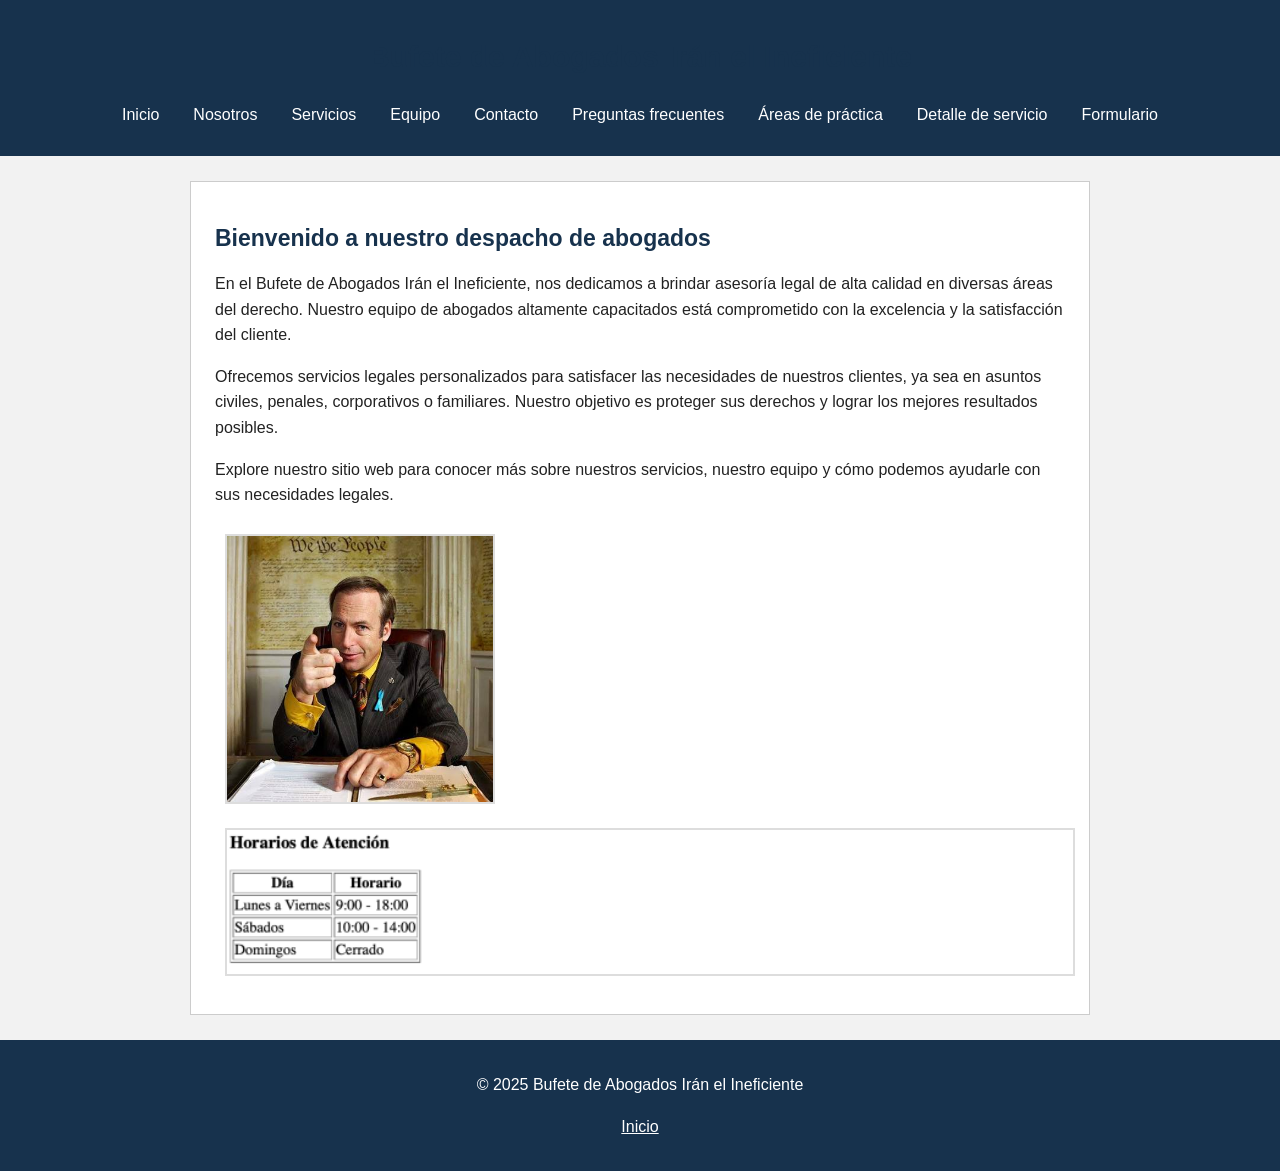
<file: index.html>
<!DOCTYPE html>
<html lang="es">
<head>
    <meta charset="UTF-8">
    <meta name="viewport" content="width=device-width, initial-scale=1.0">
    <title>Inicio | Bufete de Abogados Irán el Ineficiente</title>
    <link rel="stylesheet" href="assets/abogados.css">
</head>
<body>
    <header>
        <h1>Bufete de Abogados Irán el Ineficiente</h1>
        <nav id="menu">
            <ul>
                <li><a href="index.html">Inicio</a></li>
                <li><a href="examen-abogados/about.html">Nosotros</a></li>
                <li><a href="examen-abogados/services.html">Servicios</a></li>
                <li><a href="examen-abogados/team.html">Equipo</a></li>
                <li><a href="examen-abogados/contact.html">Contacto</a></li>
                <li><a href="examen-abogados/faq.html">Preguntas frecuentes</a></li>
                <li><a href="examen-abogados/practice-areas.html">Áreas de práctica</a></li>
                <li><a href="examen-abogados/service-detail.html">Detalle de servicio</a></li>
                <li><a href="examen-abogados/formulario.html">Formulario</a></li>
            </ul>
        </nav>
    </header>

    <main class="contenido">
        <section>
 <h2>Bienvenido a nuestro despacho de abogados</h2>
    <p>En el Bufete de Abogados Irán el Ineficiente, nos dedicamos a brindar asesoría legal de alta calidad en diversas áreas del derecho. Nuestro equipo de abogados altamente capacitados está comprometido con la excelencia y la satisfacción del cliente.</p>
    <p>Ofrecemos servicios legales personalizados para satisfacer las necesidades de nuestros clientes, ya sea en asuntos civiles, penales, corporativos o familiares. Nuestro objetivo es proteger sus derechos y lograr los mejores resultados posibles.</p>
    <p>Explore nuestro sitio web para conocer más sobre nuestros servicios, nuestro equipo y cómo podemos ayudarle con sus necesidades legales.</p>


    <img src="examen-abogados/images/saul.jpg" alt="Imagen de abogados" width="270">

    <img src="examen-abogados/images/horario.png" alt="Imagen de abogados" width="1700">

        </section>
    </main>

     <footer>
        <p>© 2025 Bufete de Abogados Irán el Ineficiente</p>
        <p><a href="index.html">Inicio</a></p>
    </footer>
</body>
</html>
</file>
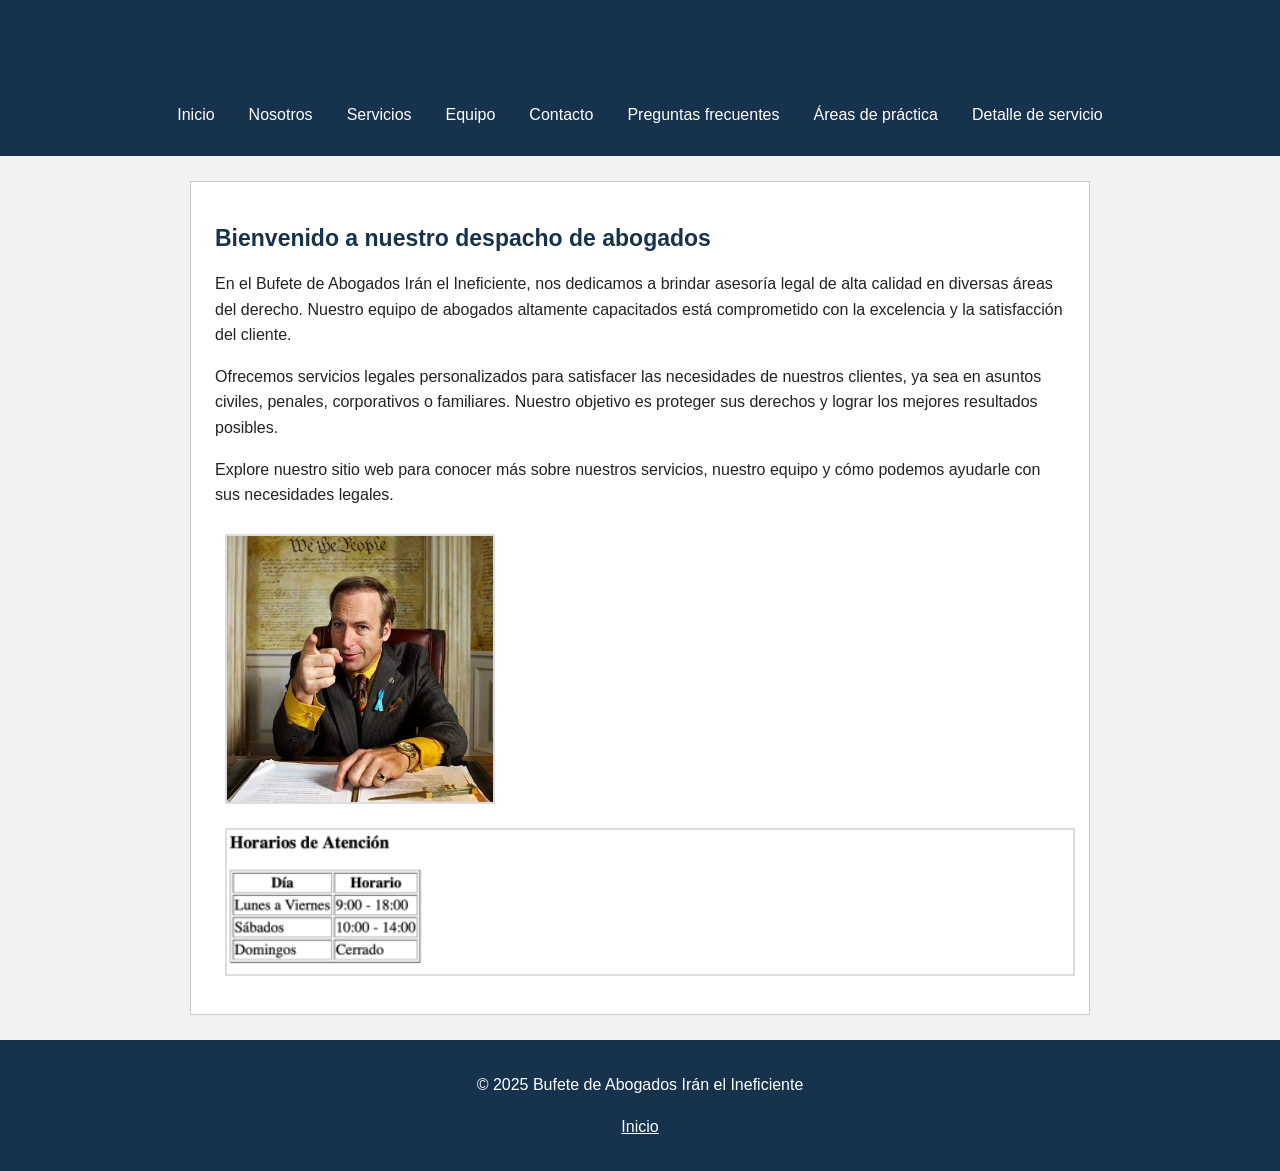
<file: examen-abogados/index.html>
<!DOCTYPE html>
<html lang="es">
<head>
    <meta charset="UTF-8">
    <meta name="viewport" content="width=device-width, initial-scale=1.0">
    <title>Inicio | Bufete de Abogados Irán el Ineficiente</title>
    <link rel="stylesheet" href="../assets/abogados.css">
</head>
<body>
    <header>
        <h1>Bufete de Abogados Irán el Ineficiente</h1>
        <nav id="menu">
            <ul>
                <li><a href="index.html">Inicio</a></li>
                <li><a href="about.html">Nosotros</a></li>
                <li><a href="services.html">Servicios</a></li>
                <li><a href="team.html">Equipo</a></li>
                <li><a href="contact.html">Contacto</a></li>
                <li><a href="faq.html">Preguntas frecuentes</a></li>
                <li><a href="practice-areas.html">Áreas de práctica</a></li>
                <li><a href="service-detail.html">Detalle de servicio</a></li>
            </ul>
        </nav>
    </header>

    <main class="contenido">
        <section>
 <h2>Bienvenido a nuestro despacho de abogados</h2>
    <p>En el Bufete de Abogados Irán el Ineficiente, nos dedicamos a brindar asesoría legal de alta calidad en diversas áreas del derecho. Nuestro equipo de abogados altamente capacitados está comprometido con la excelencia y la satisfacción del cliente.</p>
    <p>Ofrecemos servicios legales personalizados para satisfacer las necesidades de nuestros clientes, ya sea en asuntos civiles, penales, corporativos o familiares. Nuestro objetivo es proteger sus derechos y lograr los mejores resultados posibles.</p>
    <p>Explore nuestro sitio web para conocer más sobre nuestros servicios, nuestro equipo y cómo podemos ayudarle con sus necesidades legales.</p>


    <img src="images/saul.jpg" alt="Imagen de abogados" width="270">

    <img src="images/horario.png" alt="Imagen de abogados" width="1700">

        </section>
    </main>

     <footer>
        <p>© 2025 Bufete de Abogados Irán el Ineficiente</p>
        <p><a href="index.html">Inicio</a></p>
    </footer>
</body>
</html>
</file>
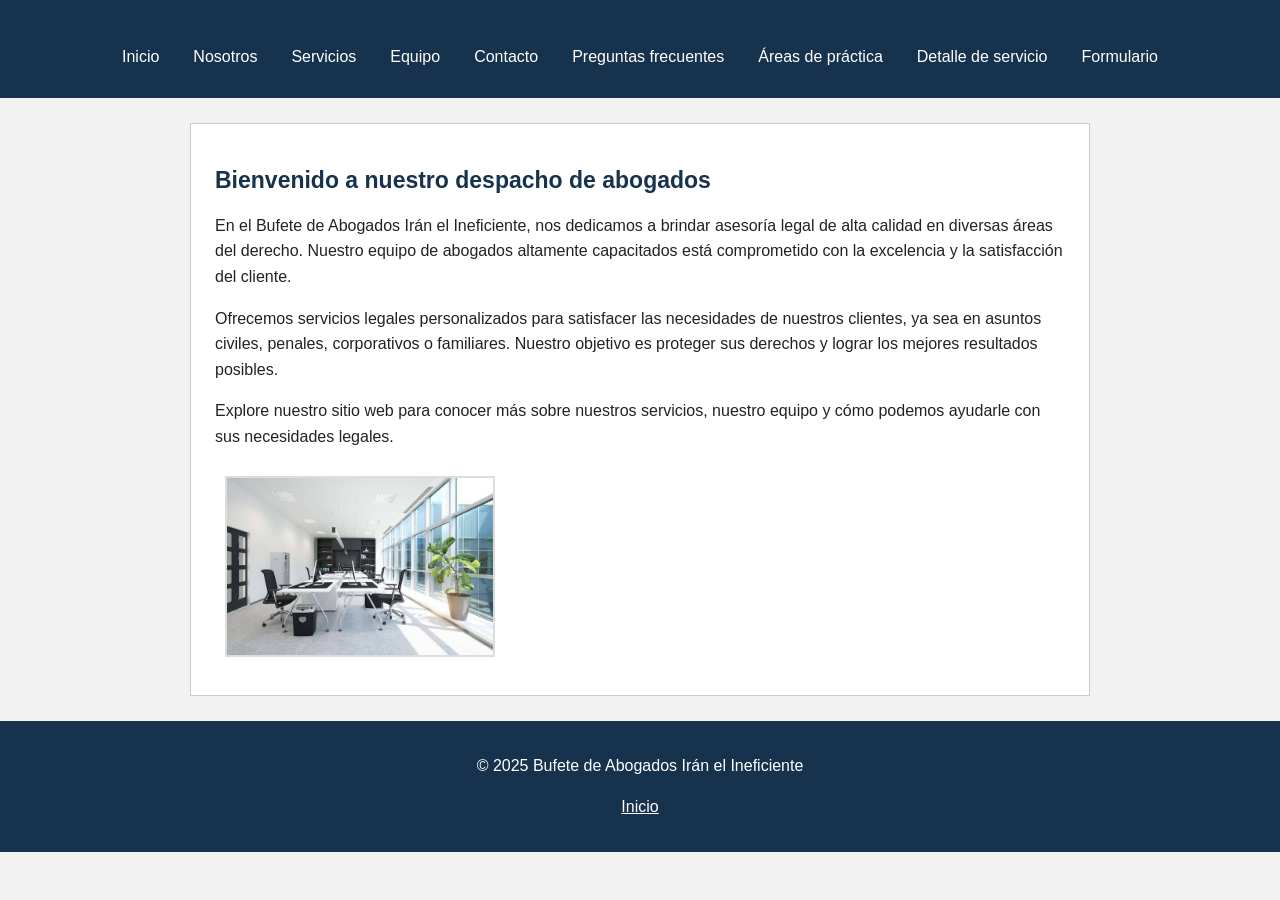
<file: examen-abogados/about.html>
<!DOCTYPE html>
<html lang="es">
<head>
	<meta charset="UTF-8">
	<meta name="viewport" content="width=device-width, initial-scale=1.0">
	<title>Nosotros | Bufete de Abogados Irán el Ineficiente</title>
    <link rel="stylesheet" href="../assets/abogados.css">
</head>
<body>
    <header>
    <nav id="menu">
        <ul>
            <li><a href="../index.html">Inicio</a></li>
            <li><a href="about.html">Nosotros</a></li>
            <li><a href="services.html">Servicios</a></li>
            <li><a href="team.html">Equipo</a></li>
            <li><a href="contact.html">Contacto</a></li>
            <li><a href="faq.html">Preguntas frecuentes</a></li>
            <li><a href="practice-areas.html">Áreas de práctica</a></li>
            <li><a href="service-detail.html">Detalle de servicio</a></li>
            <li><a href="formulario.html">Formulario</a></li>
        </ul>
    </nav>
    </header>
    <main class="contenido">
        <section>
 <h2>Bienvenido a nuestro despacho de abogados</h2>
    <p>En el Bufete de Abogados Irán el Ineficiente, nos dedicamos a brindar asesoría legal de alta calidad en diversas áreas del derecho. Nuestro equipo de abogados altamente capacitados está comprometido con la excelencia y la satisfacción del cliente.</p>
    <p>Ofrecemos servicios legales personalizados para satisfacer las necesidades de nuestros clientes, ya sea en asuntos civiles, penales, corporativos o familiares. Nuestro objetivo es proteger sus derechos y lograr los mejores resultados posibles.</p>
    <p>Explore nuestro sitio web para conocer más sobre nuestros servicios, nuestro equipo y cómo podemos ayudarle con sus necesidades legales.</p>

    <img src="images/oficina.jpg" alt="Despacho de abogados con un ambiente profesional y moderno, mostrando una sala de reuniones y escritorios de trabajo en una oficina corporativa. Dos personas en segundo plano conversan mientras una persona se encuentra sentada frente a una computadora, rodeados por estanterías con libros legales y una lámpara de escritorio. El espacio transmite confianza, organización y atención profesional. El texto visible en la imagen es minimalista y no incluye palabras principales. " width="270">
        </section>
    </main>
    <footer>
        <p>© 2025 Bufete de Abogados Irán el Ineficiente</p>
        <p><a href="../index.html">Inicio</a></p>
    </footer>
</body>
</html>
</file>
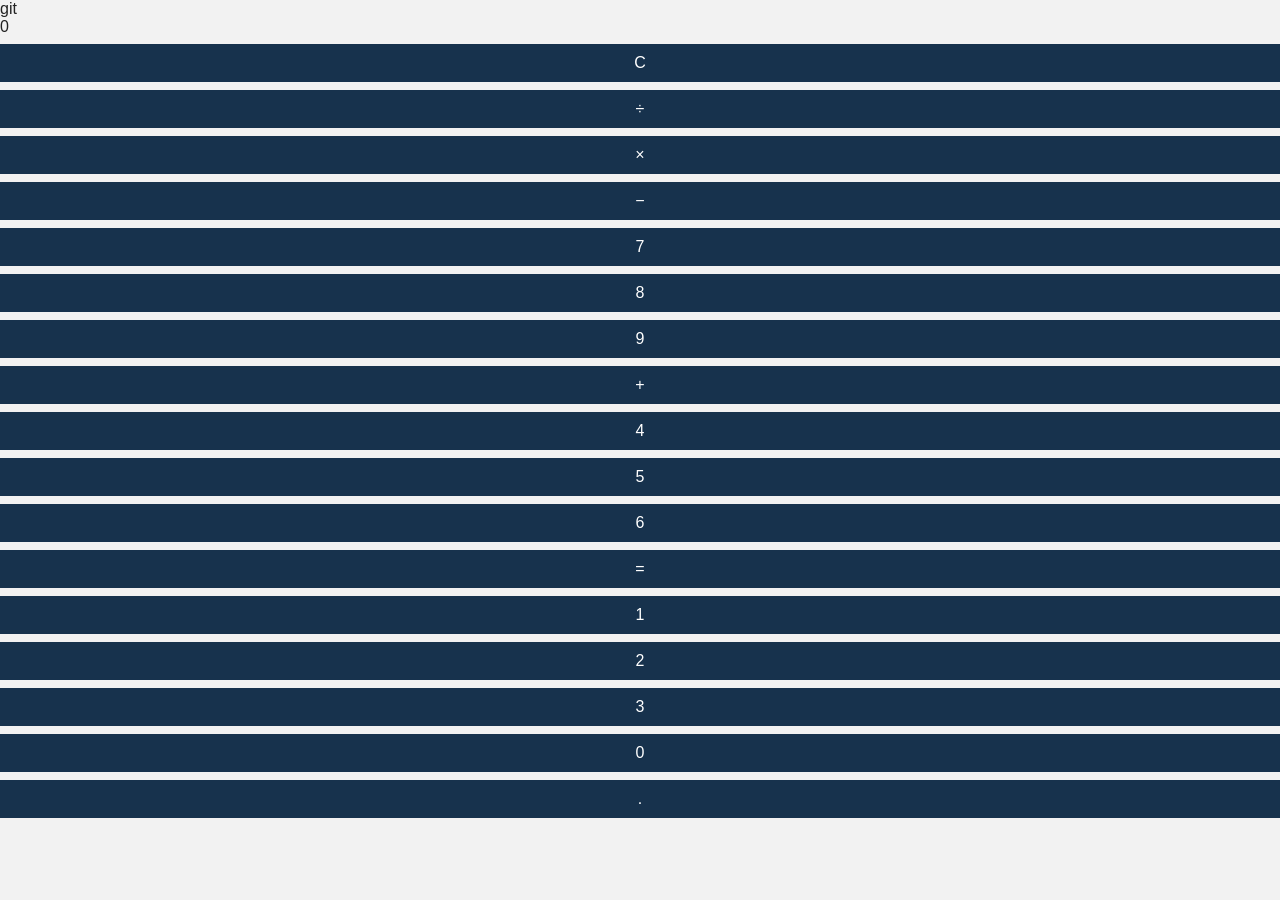
<file: examen-abogados/calculadora.html>
git<!DOCTYPE html>
<html lang="es">
<head>
    <meta charset="UTF-8">
    <meta name="viewport" content="width=device-width, initial-scale=1.0">
    <title>Calculadora | Bufete de Abogados Irán el Ineficiente</title>
    <link rel="stylesheet" href="../assets/abogados.css">
    <script src="../assets/calculadora.js" defer></script>
</head>
<body>
    <main class="calculadora-pagina">
        <div class="calculadora" aria-label="Calculadora">
            <output class="calculadora-pantalla" id="pantalla" aria-live="polite" aria-atomic="true">0</output>
            <div class="calculadora-teclas">
                <button class="tecla tecla-accion" type="button" data-action="clear" aria-label="Borrar todo">C</button>
                <button class="tecla tecla-operador" type="button" data-operator="/" aria-label="Dividir">÷</button>
                <button class="tecla tecla-operador" type="button" data-operator="*" aria-label="Multiplicar">×</button>
                <button class="tecla tecla-operador" type="button" data-operator="-" aria-label="Restar">−</button>
                <button class="tecla" type="button" data-digit="7">7</button>
                <button class="tecla" type="button" data-digit="8">8</button>
                <button class="tecla" type="button" data-digit="9">9</button>
                <button class="tecla tecla-operador" type="button" data-operator="+" aria-label="Sumar">+</button>
                <button class="tecla" type="button" data-digit="4">4</button>
                <button class="tecla" type="button" data-digit="5">5</button>
                <button class="tecla" type="button" data-digit="6">6</button>
                <button class="tecla tecla-igual" type="button" data-action="equals" aria-label="Resultado">=</button>
                <button class="tecla" type="button" data-digit="1">1</button>
                <button class="tecla" type="button" data-digit="2">2</button>
                <button class="tecla" type="button" data-digit="3">3</button>
                <button class="tecla tecla-cero" type="button" data-digit="0">0</button>
                <button class="tecla" type="button" data-action="decimal" aria-label="Punto decimal">.</button>
            </div>
        </div>
    </main>
</body>
</html>
</file>
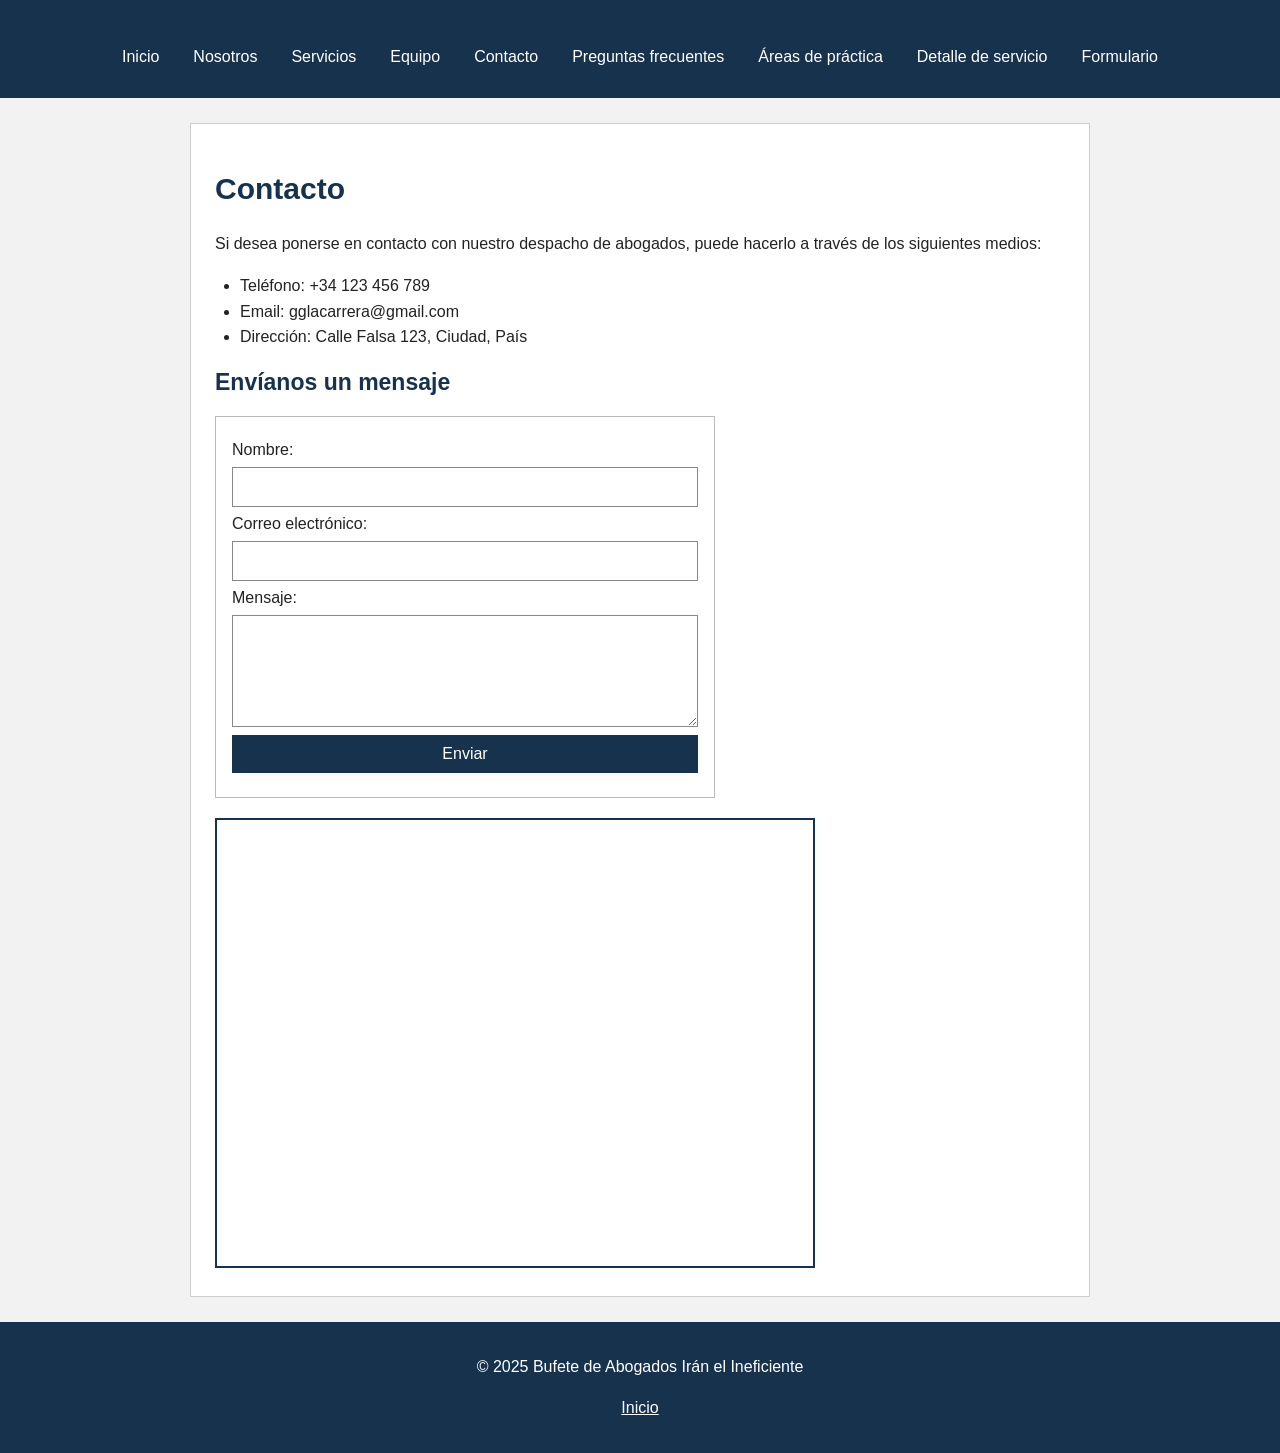
<file: examen-abogados/contact.html>
<!DOCTYPE html>
<html lang="es">
<head>
    <meta charset="UTF-8">
    <meta name="viewport" content="width=device-width, initial-scale=1.0">
    <title>Contacto | Bufete de Abogados Irán el Ineficiente</title>
    <link rel="stylesheet" href="../assets/abogados.css">
</head>
<body>
    <header>
    <nav id="menu">
        <ul>
            <li><a href="../index.html">Inicio</a></li>
            <li><a href="about.html">Nosotros</a></li>
            <li><a href="services.html">Servicios</a></li>
            <li><a href="team.html">Equipo</a></li>
            <li><a href="contact.html">Contacto</a></li>
            <li><a href="faq.html">Preguntas frecuentes</a></li>
            <li><a href="practice-areas.html">Áreas de práctica</a></li>
            <li><a href="service-detail.html">Detalle de servicio</a></li>
            <li><a href="formulario.html">Formulario</a></li>
        </ul>
    </nav>
    </header>
    <main class="contenido">
        <section>
<h1>Contacto</h1>
    <p>Si desea ponerse en contacto con nuestro despacho de abogados, puede hacerlo a través de los siguientes medios:</p>
    <ul>
        <li>Teléfono: +34 123 456 789</li>
        <li>Email: gglacarrera@gmail.com</li>
        <li>Dirección: Calle Falsa 123, Ciudad, País</li>
    </ul>

    <h2>Envíanos un mensaje</h2>
    <form novalidate>
        <label for="nombre">Nombre:</label>
        <input type="text" id="nombre" name="nombre">

        <label for="correo">Correo electrónico:</label>
        <input type="text" id="correo" name="correo">

        <label for="mensaje">Mensaje:</label>
        <textarea id="mensaje" name="mensaje" rows="5"></textarea>

        <button type="button">Enviar</button>
    </form>

   <iframe
        title="Mapa de Ciudad de México"
        src="https://www.google.com/maps?q=Ciudad+de+Mexico&output=embed"
        width="600"
        height="450"
        allowfullscreen=""
        loading="lazy"
        referrerpolicy="no-referrer-when-downgrade">
    </iframe>

        </section>
    </main>
    <footer>
        <p>© 2025 Bufete de Abogados Irán el Ineficiente</p>
        <p><a href="../index.html">Inicio</a></p>
    </footer>
</body>
</html>
</file>
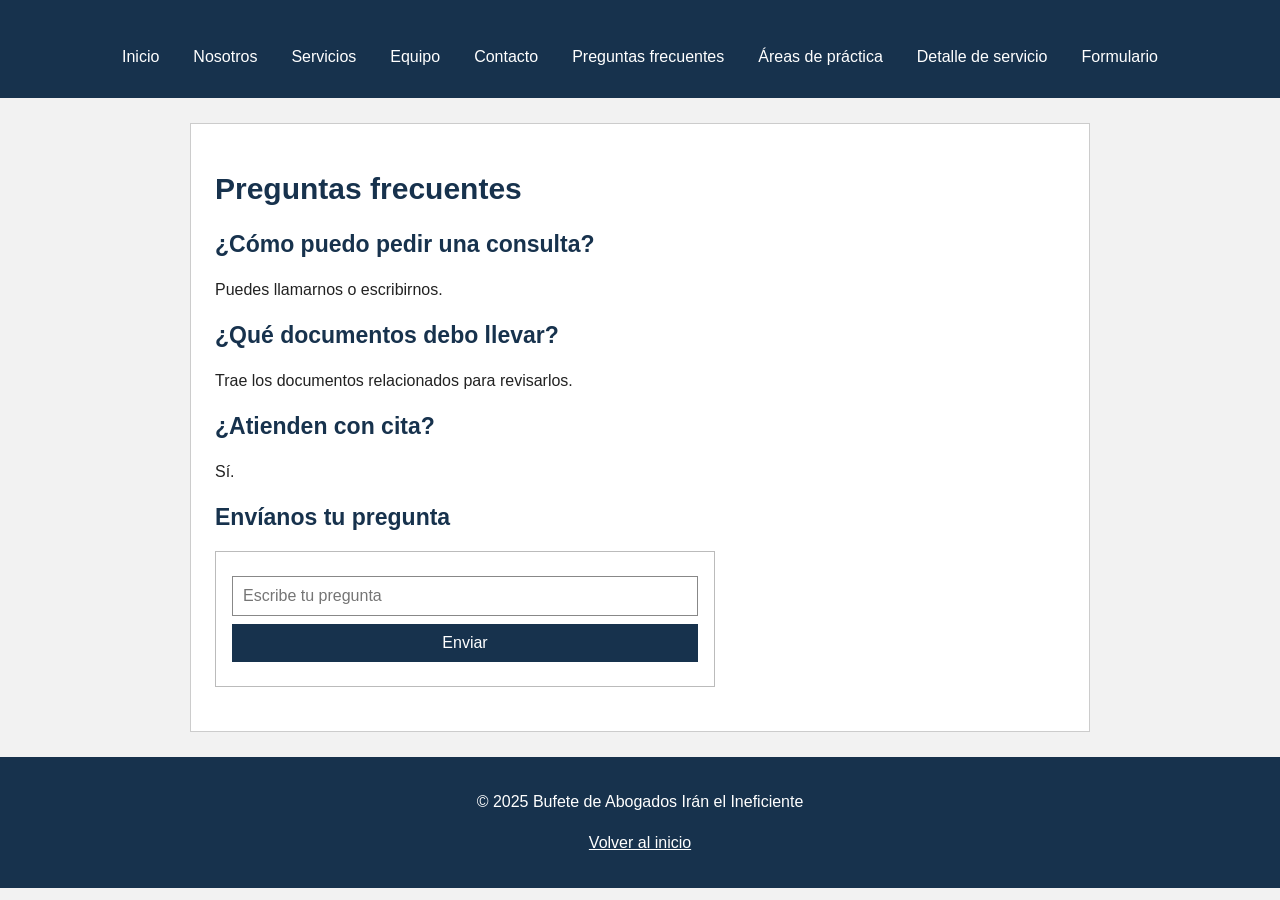
<file: examen-abogados/faq.html>
<!DOCTYPE html>
<html lang="es">
<head>
    <meta charset="UTF-8">
    <meta name="viewport" content="width=device-width, initial-scale=1.0">
    <title>Preguntas frecuentes | Bufete de Abogados Irán el Ineficiente</title>
    <link rel="stylesheet" href="../assets/abogados.css">
</head>
<body>
    <header>
    <nav id="menu">
        <ul>
            <li><a href="../index.html">Inicio</a></li>
            <li><a href="about.html">Nosotros</a></li>
            <li><a href="services.html">Servicios</a></li>
            <li><a href="team.html">Equipo</a></li>
            <li><a href="contact.html">Contacto</a></li>
            <li><a href="faq.html">Preguntas frecuentes</a></li>
            <li><a href="practice-areas.html">Áreas de práctica</a></li>
            <li><a href="service-detail.html">Detalle de servicio</a></li>
            <li><a href="formulario.html">Formulario</a></li>
        </ul>
    </nav>

    </header>
    <main class="contenido">
        <section>
    <h1>Preguntas frecuentes</h1>

    <h2>¿Cómo puedo pedir una consulta?</h2>
    <p>Puedes llamarnos o escribirnos.</p>

    <h2>¿Qué documentos debo llevar?</h2>
    <p>Trae los documentos relacionados  para revisarlos.</p>

    <h2>¿Atienden con cita?</h2>
    <p>Sí.</p>

    <h2>Envíanos tu pregunta</h2>
    <form novalidate>
        <input type="text" name="pregunta" placeholder="Escribe tu pregunta">
        <button type="button">Enviar</button>
    </form>
        </section>
    </main>
    <footer>
        <p>© 2025 Bufete de Abogados Irán el Ineficiente</p>
        <p><a href="../index.html">Volver al inicio</a></p>
    </footer>
</body>
</html>
</file>
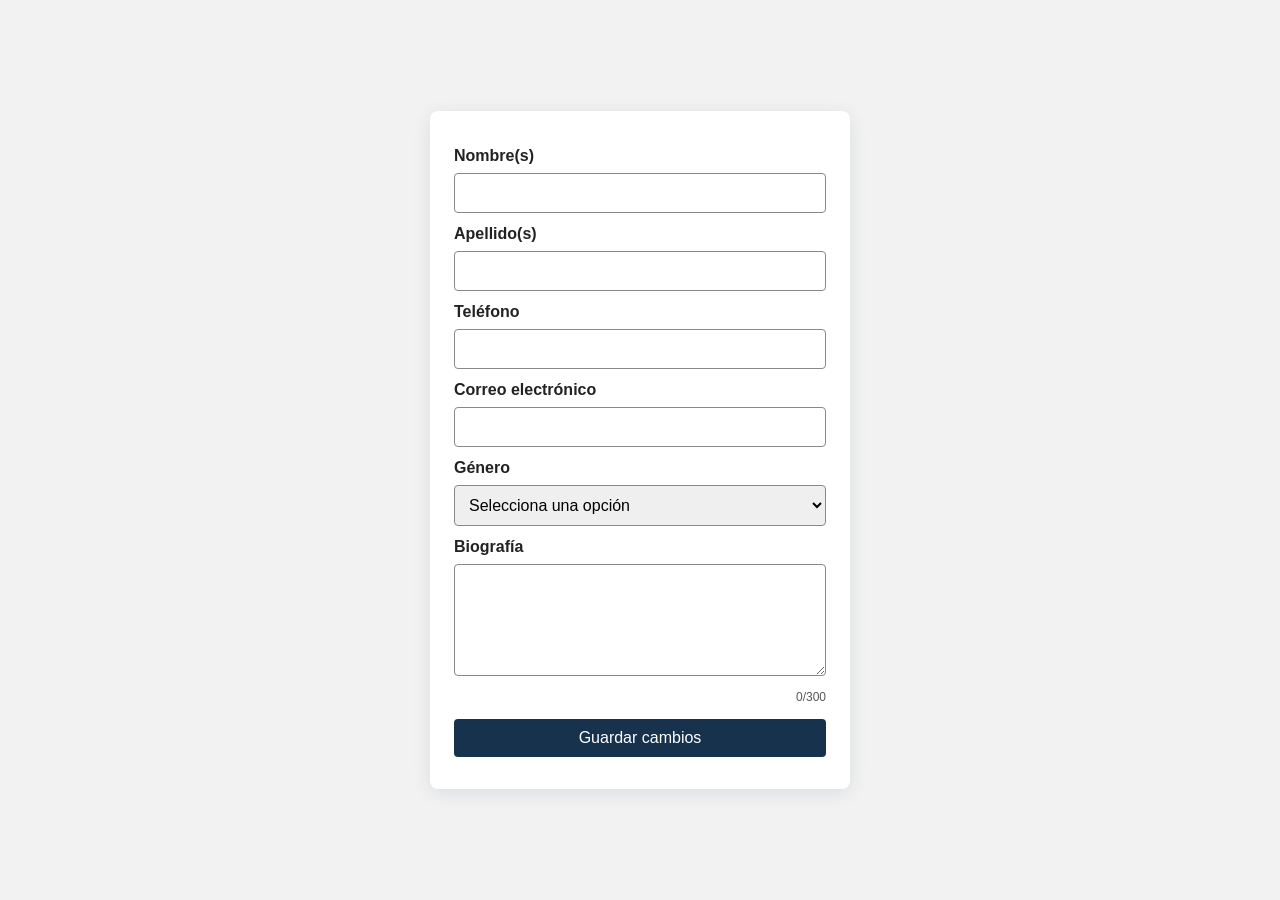
<file: examen-abogados/formulario.html>
<!DOCTYPE html>
<html lang="es">
<head>
    <meta charset="UTF-8">
    <meta name="viewport" content="width=device-width, initial-scale=1.0">
    <title>Formulario</title>
    <link rel="stylesheet" href="../assets/abogados.css">
    <script src="../assets/formulario.js" defer></script>
</head>
<body>
    <main class="formulario-pagina">
        <form class="formulario-registro" id="formulario-registro" autocomplete="off">
            <label for="nombres">Nombre(s)</label>
            <input id="nombres" name="nombres" type="text" onkeypress="return permitirLetras(event)" required>

            <label for="apellidos">Apellido(s)</label>
            <input id="apellidos" name="apellidos" type="text" onkeypress="return permitirLetras(event)" required>

            <label for="telefono">Teléfono</label>
            <input id="telefono" name="telefono" type="tel" onkeypress="return permitirNumeros(event)" required>

            <label for="correo">Correo electrónico</label>
            <input id="correo" name="correo" type="email" onkeypress="return permitirCorreo(event)" required>

            <label for="genero">Género</label>
            <select id="genero" name="genero" required>
                <option value="">Selecciona una opción</option>
                <option value="Femenino">Femenino</option>
                <option value="Masculino">Masculino</option>
                <option value="Otro">Otro</option>
            </select>

            <label for="biografia">Biografía</label>
            <textarea id="biografia" name="biografia" rows="5" maxlength="300"></textarea>
            <p class="contador-biografia"><span id="contador">0</span>/300</p>

            <button type="submit">Guardar cambios</button>
        </form>
    </main>
</body>
</html>
</file>
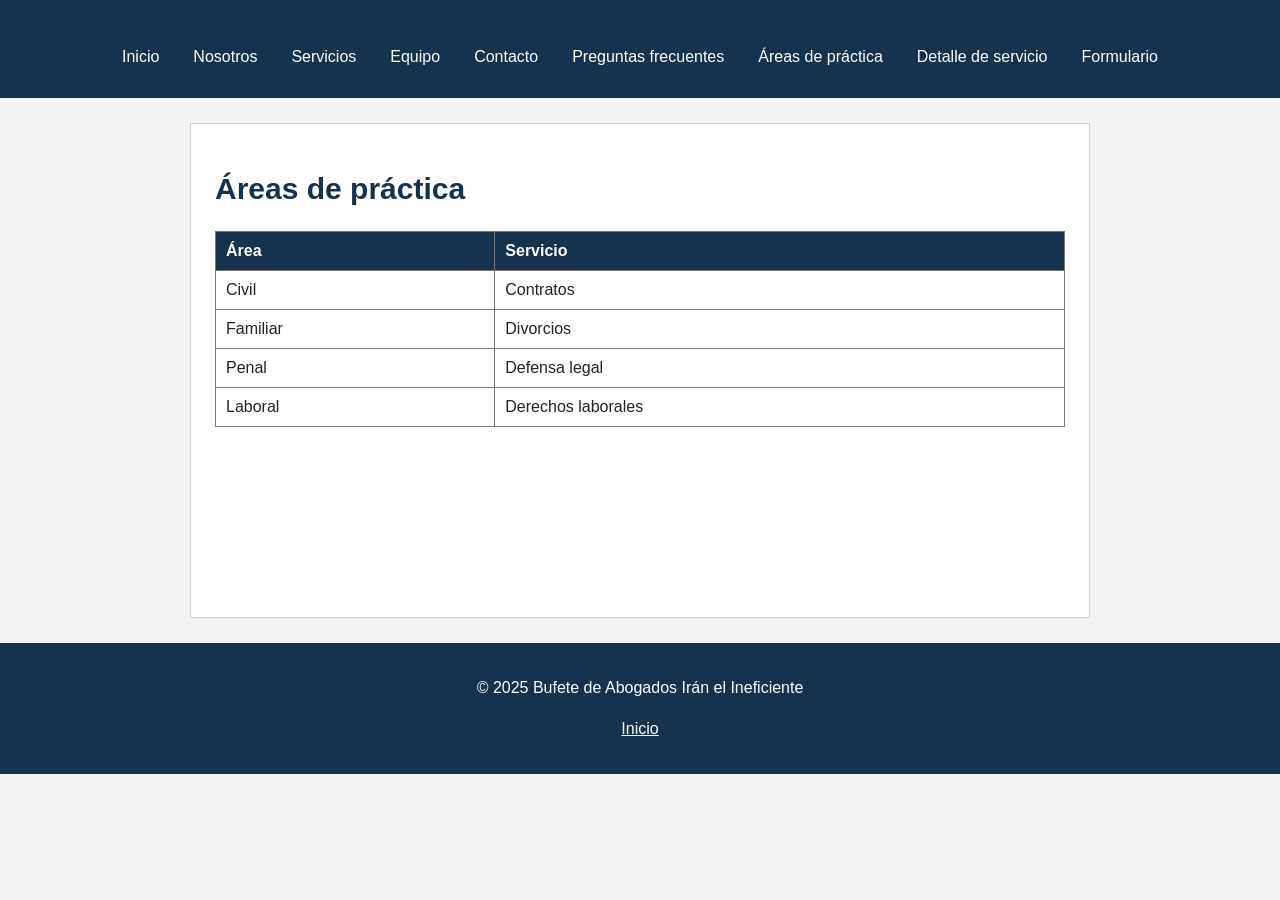
<file: examen-abogados/practice-areas.html>
<!DOCTYPE html>
<html lang="es">
<head>
	<meta charset="UTF-8">
	<meta name="viewport" content="width=device-width, initial-scale=1.0">
	<title>Áreas de práctica | Bufete de Abogados Irán el Ineficiente</title>
    <link rel="stylesheet" href="../assets/abogados.css">
</head>
<body>
    <header>
    <nav id="menu">
        <ul>
            <li><a href="../index.html">Inicio</a></li>
            <li><a href="about.html">Nosotros</a></li>
            <li><a href="services.html">Servicios</a></li>
            <li><a href="team.html">Equipo</a></li>
            <li><a href="contact.html">Contacto</a></li>
            <li><a href="faq.html">Preguntas frecuentes</a></li>
            <li><a href="practice-areas.html">Áreas de práctica</a></li>
            <li><a href="service-detail.html">Detalle de servicio</a></li>
            <li><a href="formulario.html">Formulario</a></li>
        </ul>
    </nav>
    </header>
    <main class="contenido">
        <section>
	<h1>Áreas de práctica</h1>
	<table border="1">
		<tr><th>Área</th><th>Servicio</th></tr>
		<tr><td>Civil</td><td>Contratos</td></tr>
		<tr><td>Familiar</td><td>Divorcios</td></tr>
		<tr><td>Penal</td><td>Defensa legal</td></tr>
		<tr><td>Laboral</td><td>Derechos laborales</td></tr>
	</table>
        </section>
    </main>
    <footer>
        <p>© 2025 Bufete de Abogados Irán el Ineficiente</p>
        <p><a href="../index.html">Inicio</a></p>
    </footer>
</body>
</html>
</file>
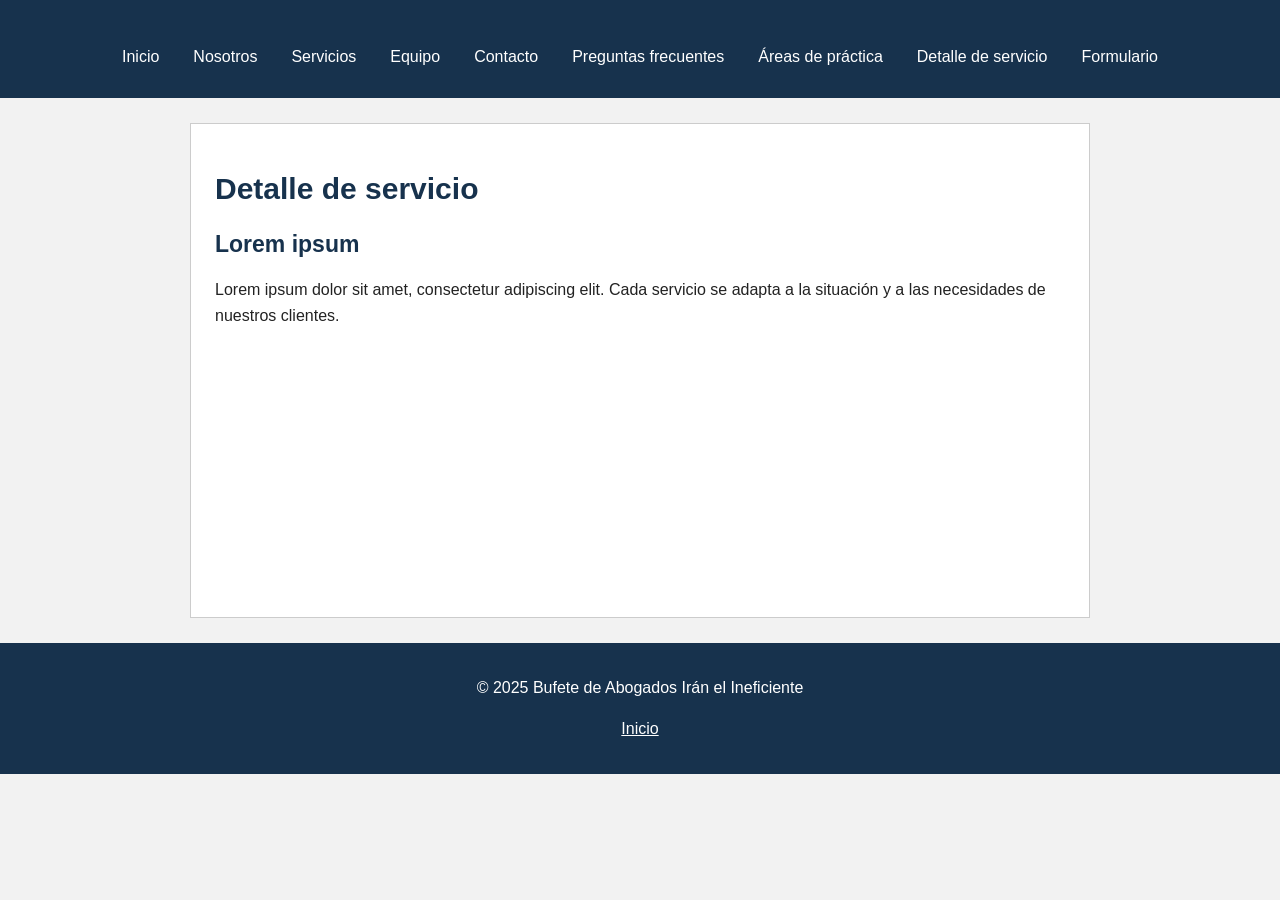
<file: examen-abogados/service-detail.html>
<!DOCTYPE html>
<html lang="es">
<head>
	<meta charset="UTF-8">
	<meta name="viewport" content="width=device-width, initial-scale=1.0">
	<title>Detalle de servicio | Bufete de Abogados Irán el Ineficiente</title>
    <link rel="stylesheet" href="../assets/abogados.css">
</head>
<body>
    <header>
    <nav id="menu">
        <ul>
            <li><a href="../index.html">Inicio</a></li>
            <li><a href="about.html">Nosotros</a></li>
            <li><a href="services.html">Servicios</a></li>
            <li><a href="team.html">Equipo</a></li>
            <li><a href="contact.html">Contacto</a></li>
            <li><a href="faq.html">Preguntas frecuentes</a></li>
            <li><a href="practice-areas.html">Áreas de práctica</a></li>
            <li><a href="service-detail.html">Detalle de servicio</a></li>
            <li><a href="formulario.html">Formulario</a></li>
        </ul>
    </nav>
    </header>

    <main class="contenido">
        <section>
            <h1>Detalle de servicio</h1>
            <h2>Lorem ipsum</h2>
            <p>Lorem ipsum dolor sit amet, consectetur adipiscing elit. Cada servicio se adapta a la situación y a las necesidades de nuestros clientes.</p>
        </section>
    </main>
    <footer>
        <p>© 2025 Bufete de Abogados Irán el Ineficiente</p>
        <p><a href="../index.html">Inicio</a></p>
    </footer>
</body>
</html>
</file>
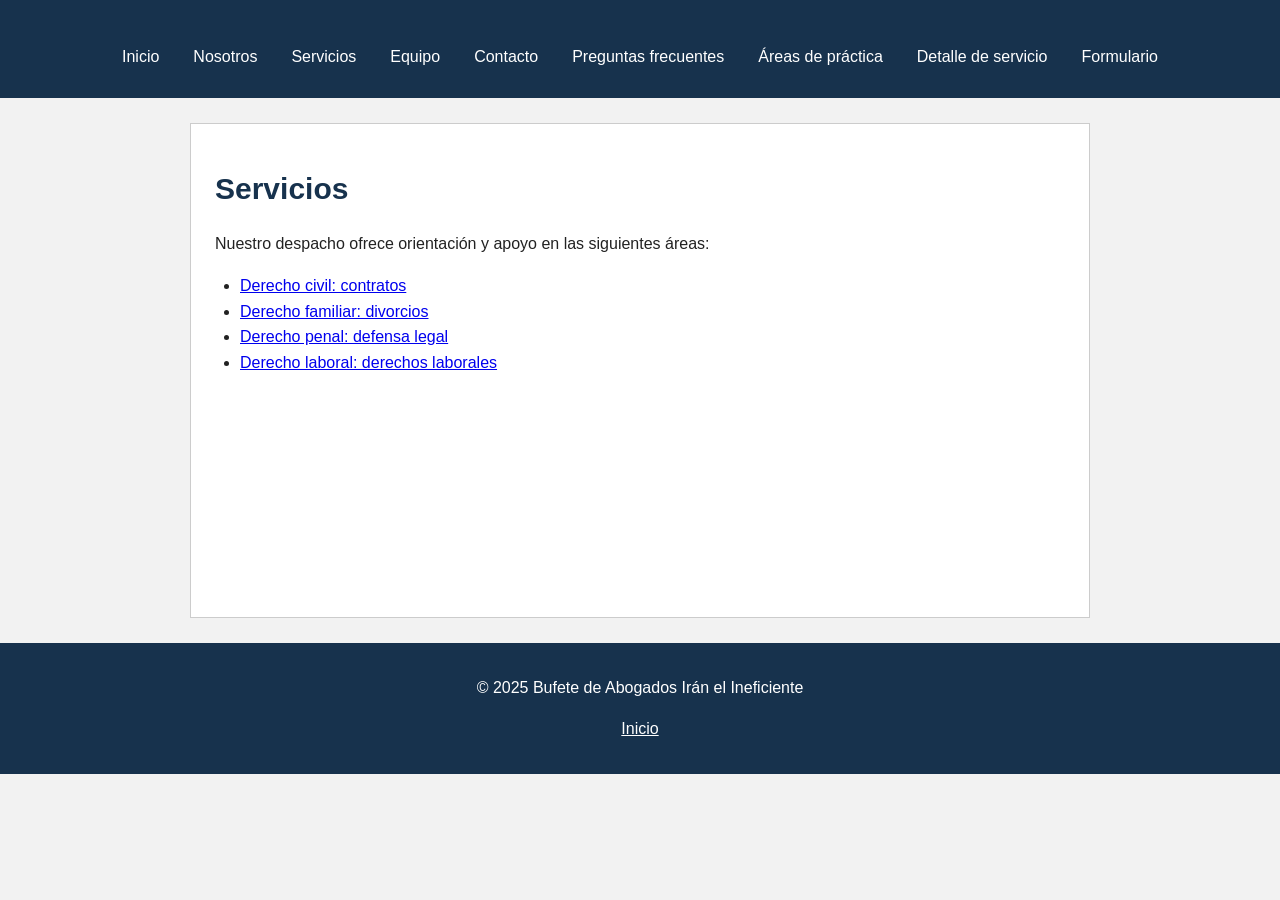
<file: examen-abogados/services.html>
<!DOCTYPE html>
<html lang="es">
<head>
    <meta charset="UTF-8">
    <meta name="viewport" content="width=device-width, initial-scale=1.0">
    <title>Servicios | Bufete de Abogados Irán el Ineficiente</title>
    <link rel="stylesheet" href="../assets/abogados.css">
</head>
<body>
    <header>
    <nav id="menu">
        <ul>
            <li><a href="../index.html">Inicio</a></li>
            <li><a href="about.html">Nosotros</a></li>
            <li><a href="services.html">Servicios</a></li>
            <li><a href="team.html">Equipo</a></li>
            <li><a href="contact.html">Contacto</a></li>
            <li><a href="faq.html">Preguntas frecuentes</a></li>
            <li><a href="practice-areas.html">Áreas de práctica</a></li>
            <li><a href="service-detail.html">Detalle de servicio</a></li>
            <li><a href="formulario.html">Formulario</a></li>
        </ul>
    </nav>
    </header>
    <main class="contenido">
        <section>
            <h1>Servicios</h1>
            <p>Nuestro despacho ofrece orientación y apoyo en las siguientes áreas:</p>
            <ul>
                <li><a href="service-detail.html">Derecho civil: contratos</a></li>
                <li><a href="service-detail.html">Derecho familiar: divorcios</a></li>
                <li><a href="service-detail.html">Derecho penal: defensa legal</a></li>
                <li><a href="service-detail.html">Derecho laboral: derechos laborales</a></li>
            </ul>
        </section>
    </main>
    <footer>
        <p>© 2025 Bufete de Abogados Irán el Ineficiente</p>
        <p><a href="../index.html">Inicio</a></p>
    </footer>
</body>
</html>
</file>
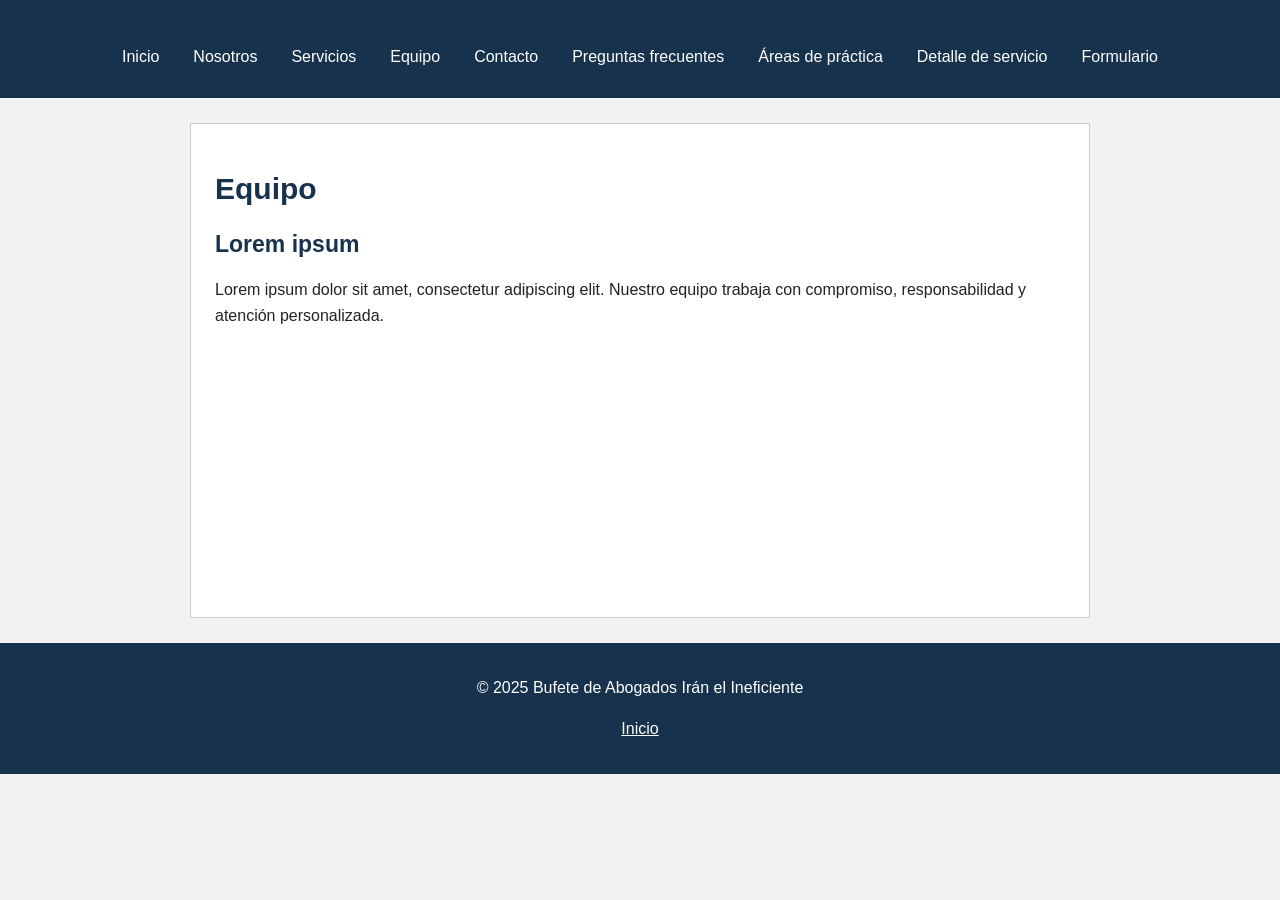
<file: examen-abogados/team.html>
<!DOCTYPE html>
<html lang="es">
<head>
	<meta charset="UTF-8">
	<meta name="viewport" content="width=device-width, initial-scale=1.0">
	<title>Equipo | Bufete de Abogados Irán el Ineficiente</title>
    <link rel="stylesheet" href="../assets/abogados.css">
</head>
<body>
    <header>
    <nav id="menu">
        <ul>
            <li><a href="../index.html">Inicio</a></li>
            <li><a href="about.html">Nosotros</a></li>
            <li><a href="services.html">Servicios</a></li>
            <li><a href="team.html">Equipo</a></li>
            <li><a href="contact.html">Contacto</a></li>
            <li><a href="faq.html">Preguntas frecuentes</a></li>
            <li><a href="practice-areas.html">Áreas de práctica</a></li>
            <li><a href="service-detail.html">Detalle de servicio</a></li>
            <li><a href="formulario.html">Formulario</a></li>
        </ul>
    </nav>
    </header>
    <main class="contenido">
        <section>
            <h1>Equipo</h1>
            <h2>Lorem ipsum</h2>
            <p>Lorem ipsum dolor sit amet, consectetur adipiscing elit. Nuestro equipo trabaja con compromiso, responsabilidad y atención personalizada.</p>
        </section>
    </main>
    <footer>
        <p>© 2025 Bufete de Abogados Irán el Ineficiente</p>
        <p><a href="../index.html">Inicio</a></p>
    </footer>
</body>
</html>
</file>
<file: assets/abogados.css>
* {
    box-sizing: border-box;
}

body {
    margin: 0;
    background-color: #f2f2f2;
    color: #222;
    font-family: Arial, sans-serif;
    font-size: 16px;
}

header {
    padding: 20px;
    background-color: #17324d;
    color: white;
    text-align: center;
}

#menu ul {
    display: flex;
    flex-wrap: wrap;
    justify-content: center;
    gap: 10px;
    margin: 16px 0 0;
    padding: 0;
    list-style: none;
}

#menu a {
    display: block;
    padding: 8px 12px;
    color: white;
    text-decoration: none;
}

#menu a:hover,
#menu a:focus {
    background-color: #315a7d;
    text-decoration: underline;
}

.contenido {
    max-width: 900px;
    min-height: 55vh;
    margin: 25px auto;
    padding: 24px;
    border: 1px solid #ccc;
    background-color: white;
}

h1,
h2 {
    color: #17324d;
}

h1 {
    font-size: 30px;
}

h2 {
    font-size: 23px;
}

p,
li {
    line-height: 1.6;
}

main ul {
    padding-left: 25px;
}

img {
    max-width: 100%;
    height: auto;
    margin: 10px;
    border: 2px solid #ddd;
}

iframe {
    max-width: 100%;
    border: 2px solid #17324d;
}

table {
    width: 100%;
    margin: 20px 0;
    border-collapse: collapse;
}

th,
td {
    padding: 10px;
    border: 1px solid #777;
    text-align: left;
}

th {
    background-color: #17324d;
    color: white;
}

form {
    max-width: 500px;
    margin: 20px 0;
    padding: 16px;
    border: 1px solid #bbb;
}

label,
input,
textarea,
button {
    display: block;
    width: 100%;
    margin: 8px 0;
}

input,
textarea {
    padding: 10px;
    border: 1px solid #888;
    font: inherit;
}

button {
    padding: 10px;
    border: 0;
    background-color: #17324d;
    color: white;
    font: inherit;
    cursor: pointer;
}

button:hover,
button:focus {
    background-color: #315a7d;
}

footer {
    padding: 16px;
    background-color: #17324d;
    color: white;
    text-align: center;
}

footer a {
    color: white;
}

@media (max-width: 600px) {
    header {
        padding: 14px;
    }

    #menu ul {
        flex-direction: column;
        gap: 0;
    }

    .contenido {
        margin: 12px;
        padding: 16px;
    }
}

.formulario-pagina {
    display: flex;
    min-height: 100vh;
    align-items: center;
    justify-content: center;
    padding: 20px;
}

.formulario-registro {
    width: 100%;
    max-width: 420px;
    margin: 0;
    padding: 24px;
    border: 0;
    border-radius: 8px;
    background-color: #fff;
    box-shadow: 0 4px 18px #17324d1a;
}

.formulario-registro label {
    margin-top: 12px;
    font-weight: bold;
}

.formulario-registro input,
.formulario-registro textarea,
.formulario-registro select {
    display: block;
    width: 100%;
    margin: 6px 0;
    padding: 10px;
    border: 1px solid #888;
    border-radius: 4px;
    font: inherit;
}

.formulario-registro textarea {
    min-height: 80px;
    resize: vertical;
}

.formulario-registro button {
    margin-top: 12px;
    border-radius: 4px;
}

.contador-biografia {
    color: #555;
    font-size: 12px;
    text-align: right;
}
</file>
